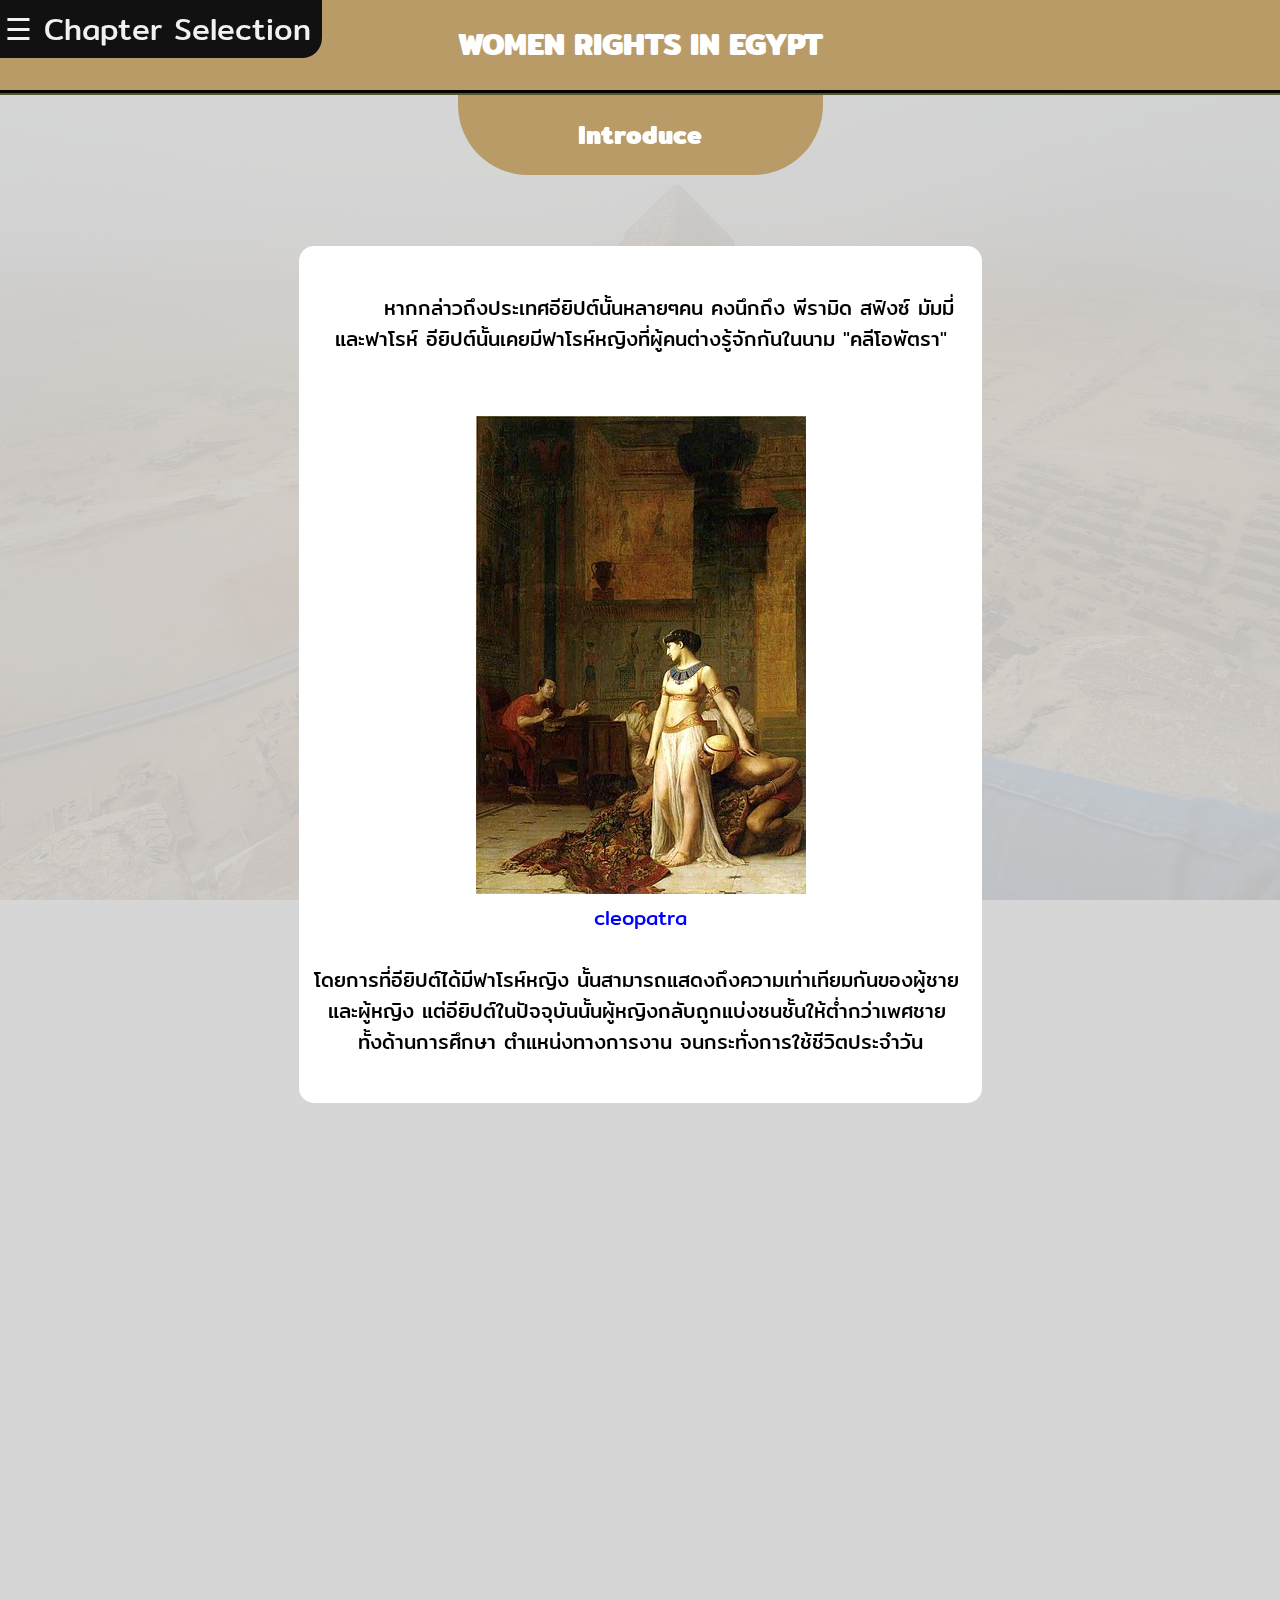
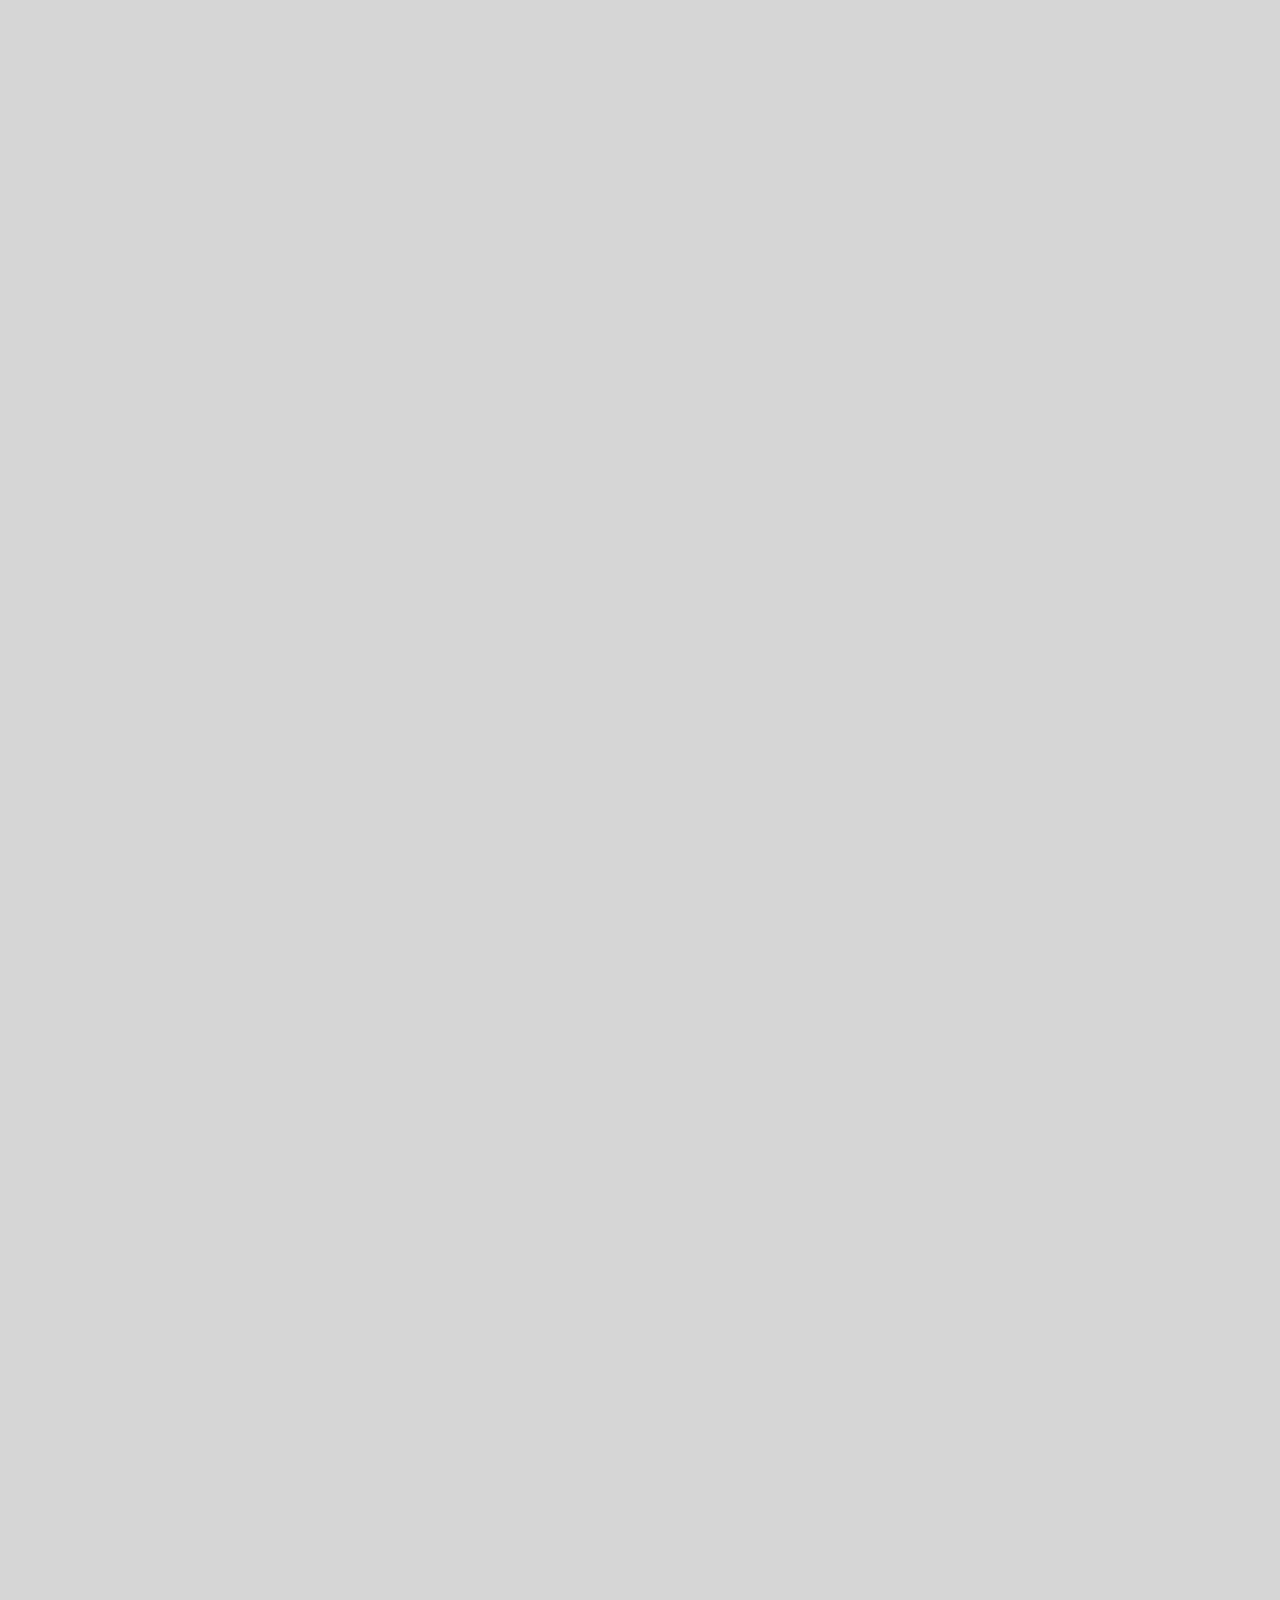
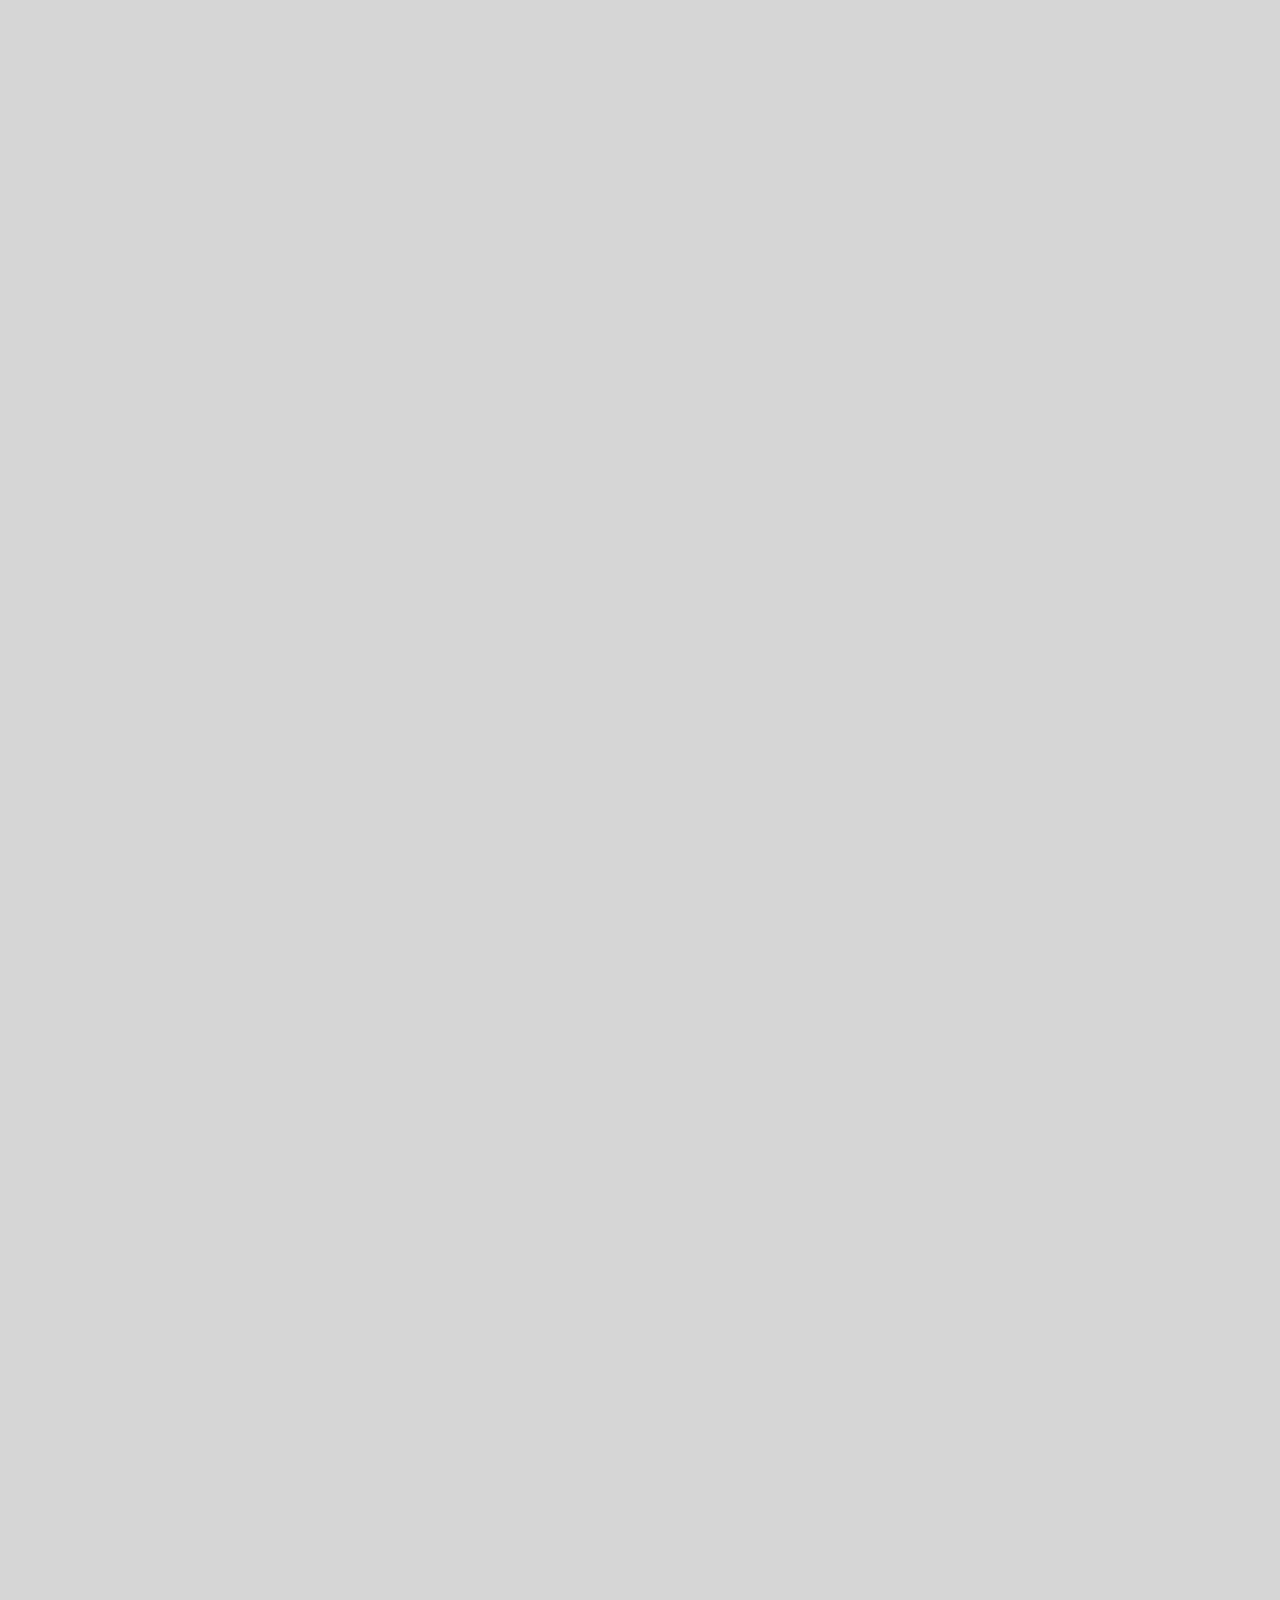
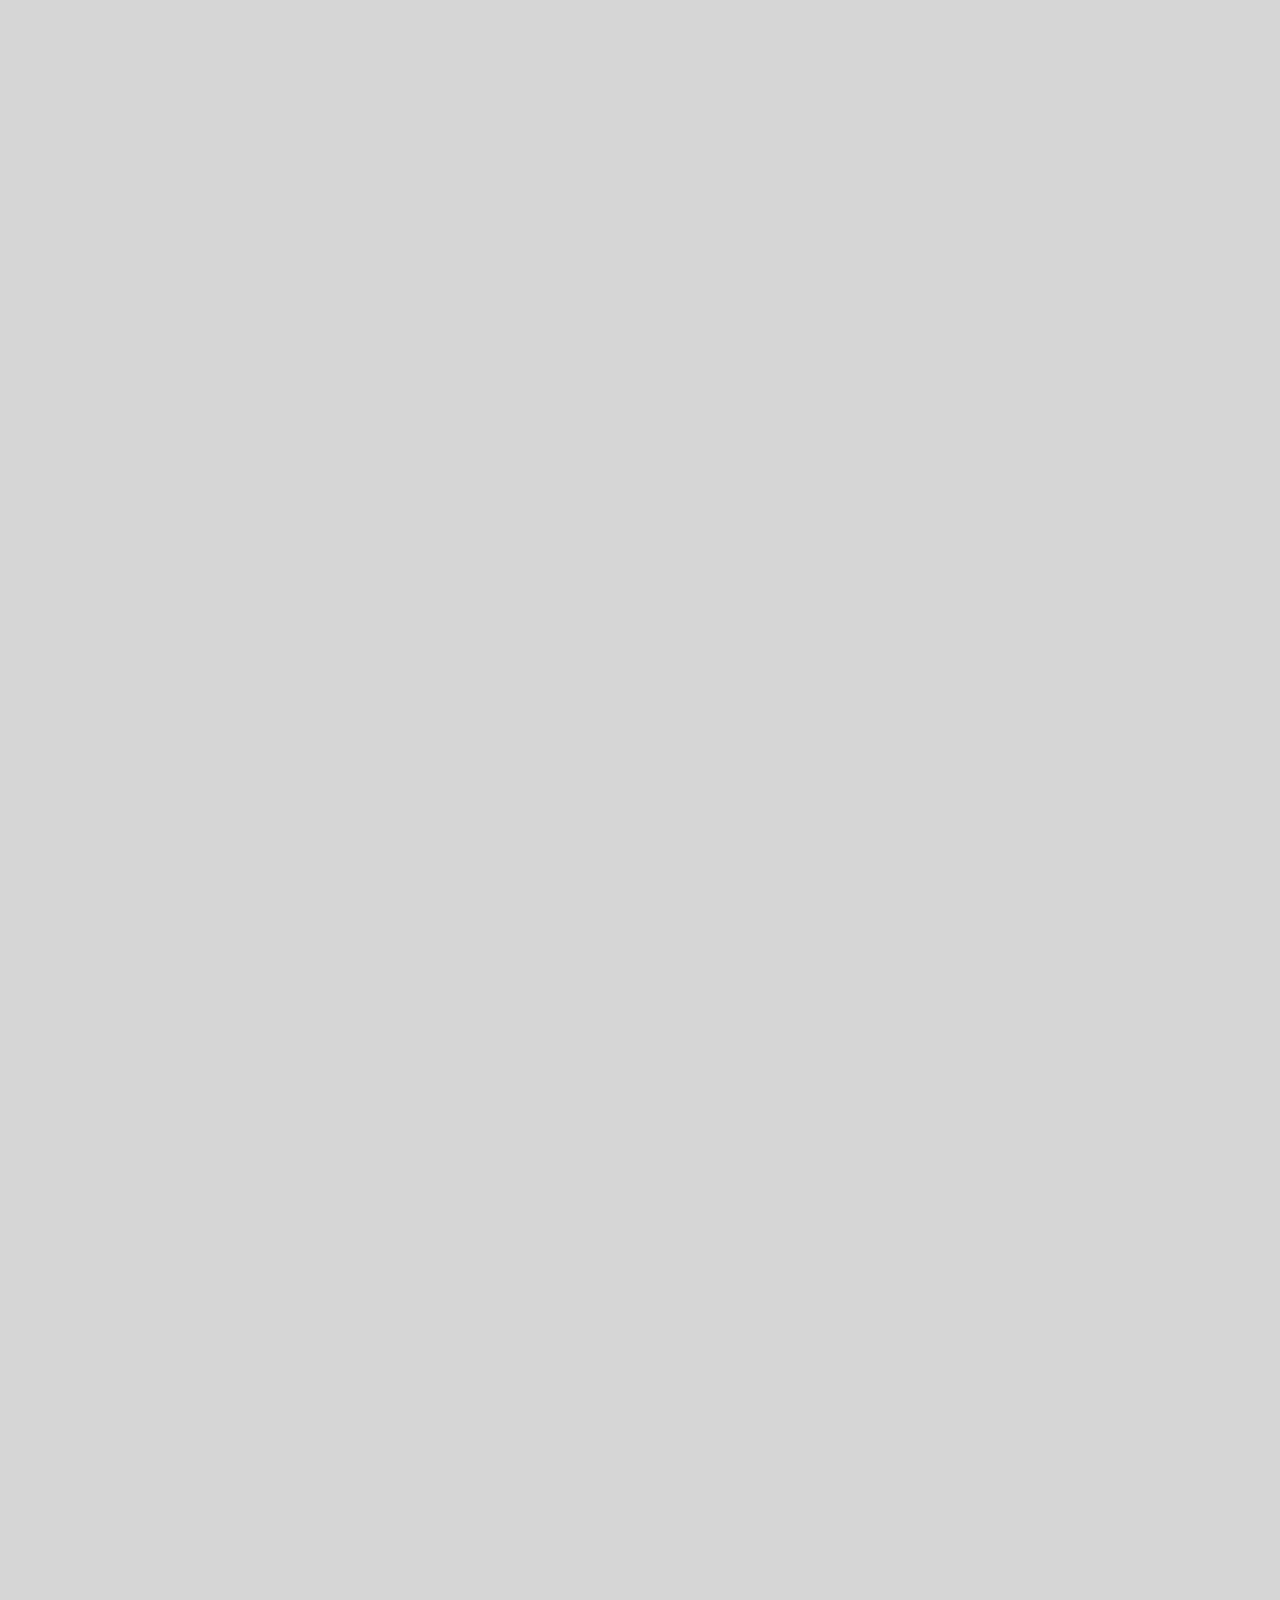
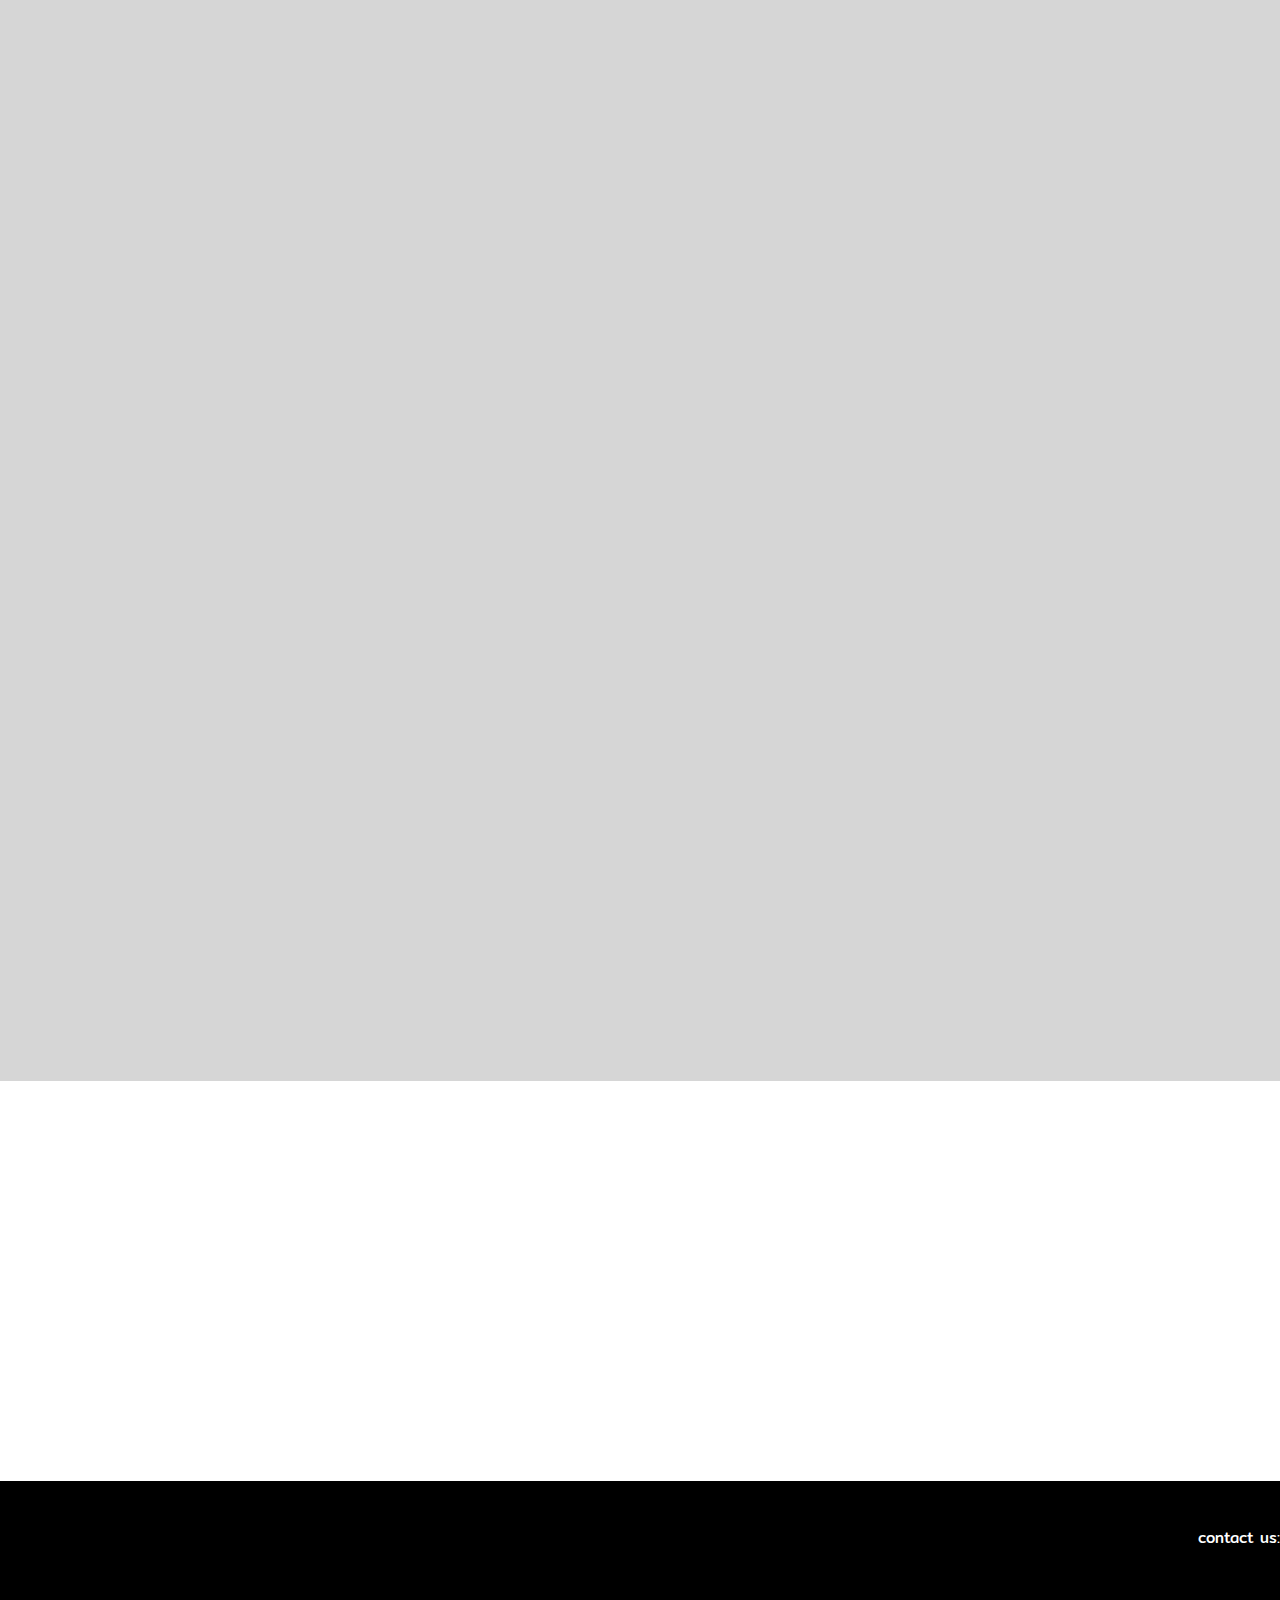
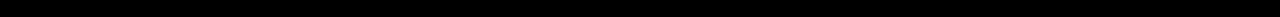
<file: index.html>
<!DOCTYPE html>
<html>
<head>
	<link rel="stylesheet" type="text/css" href="egypt.css">
	<link rel="stylesheet" href="https://unpkg.com/aos@next/dist/aos.css" />
	<link href="https://fonts.googleapis.com/css?family=Kanit|Mitr&display=swap&subset=thai" rel="stylesheet">
	<script src="egypt.js"></script>
	<title>สิทธิสตรีในอียิปต์</title>
</head>
<body>
	

	<div class="header">
		<center><h1>WOMEN RIGHTS IN EGYPT</h1></center>
		<span id="chapter" onclick="openNav()">&#9776; Chapter Selection</span>
	</div>

	<div id="Sidenav" class="sidenav">
		<b href="javascript:void(0)" class="closebtn" onclick="closeNav()">&times;</b>
		<a href="#p1">การศึกษาของหญิงในอียิปต์</a>
		<a href="#p2">ความเสมอภาคด้านการงาน</a>
		<a href="#p3">การปฏิวัติของอียิปต์</a>
		<a href="#p4">การล่วงละเมิดสิทธิทางเพศ</a>
		<a href="#p5">นักปกป้องสิทธิสตรี</a>
	</div>

	<div class="content">

		<div class="chapter">
			<center><h2 data-aos="fade-down" data-aos-duration="2000">Introduce</h2></center>

			<center>
				<pre data-aos="flip-up" data-aos-duration="2000">

	หากกล่าวถึงประเทศอียิปต์นั้นหลายๆคน คงนึกถึง พีรามิด สฟิงซ์ มัมมี่ 
และฟาโรห์ อียิปต์นั้นเคยมีฟาโรห์หญิงที่ผู้คนต่างรู้จักกันในนาม "คลีโอพัตรา"

<a href="https://en.wikipedia.org/wiki/Cleopatra" style="text-decoration: none; color: blue">
<img src="images/cleo.jpg">
cleopatra</a>

โดยการที่อียิปต์ได้มีฟาโรห์หญิง นั้นสามารถแสดงถึงความเท่าเทียมกันของผู้ชาย 
และผู้หญิง แต่อียิปต์ในปัจจุบันนั้นผู้หญิงกลับถูกแบ่งชนชั้นให้ต่ำกว่าเพศชาย 
ทั้งด้านการศึกษา ตำแหน่งทางการงาน จนกระทั่งการใช้ชีวิตประจำวัน

</pre>
			</center>

			<p id="p1"></p>
		</div>

		<div class="chapter">
			<h1 data-aos="fade-left" data-aos-duration="1000">การศึกษาของหญิงในอียิปต์</h1>

			<center>
				<pre data-aos="flip-up" data-aos-duration="1000">

	ประชากรหญิงในอียิปต์(อายุ15ปีขึ้นไป)นั้นมีเพียงแค่ 65.4% ที่ได้รับการ
ศึกษาที่เหมาะสม ในขณะที่เพศชายนั้นได้รับการศึกษาอยู่ที่ 82.2%(ข้อมูลจากปี2015)
และเพื่อจำกัดการติดต่อระหว่างผู้ชาย และผู้หญิงตามประเพณีจึงมีการคลุมหน้า และ
การแบ่งแยกเพศที่โรงเรียน ในสังคมอียิปต์มีแนวโน้มที่นักเรียนหญิงจะลาออกเมื่อพวกเธอ
เข้าสู่วัยแรกรุ่น และลดการมีปฏิสัมพันธ์กับเพศชาย

<a href="https://en.wikipedia.org/wiki/Women_in_Egypt" style="text-decoration: none; color: blue">
<img src="images/student.jpg" style="width: 500px; height: 350px">
ภาพนักเรียนหญิงในอียิปต์</a>

</pre>
			</center>

			<p id="p2"></p>
		</div>

		<div class="chapter">
			<h1 data-aos="fade-left" data-aos-duration="1000">ความเสมอภาคด้านการงาน</h1>

			<center>
				<pre data-aos="flip-up" data-aos-duration="1000">

	จากผลการสำรวจของ "Pew Research Center" ในปี 2010 พบว่าชายชาวอียิปต์ 45%
และผู้หญิง 76% สนับสุนความเสมอภาคทางเพศ โดยพบว่าประชากรทั้งหมดยอมให้ผู้หญิงทำงาน
เป็น 61% ในขณะเดียวกันมีประชากร 75% ที่คิดว่า "ผู้ชายควรมีสิทธ์ในการทำงานมากกว่า
เนื่องจากมีงานน้อย" ผลสำรวจในปี 2010 และ 2011 แสดงให้เห็นว่า 39% ถือว่าความเท่าเทียม
ทางเพศเป็นเรื่องสำคัญมากสำหรับอนาคตหลังจากการปฏิวัติของอียิปต์ และ 54% ของชาวอียิปต์
สนับสนุนในการแยกเพศในการทำงาน

<a href="https://en.wikipedia.org/wiki/Women_in_Egypt" style="text-decoration: none; color: blue">
<img src="images/rebellion.jpg">
ภาพการปฏิวัติในปี2011</a>

</pre>
		</center>

			<p id="p3"></p>
		</div>

		<div class="chapter">
			<h1 data-aos="fade-left" data-aos-duration="1000">การปฏิวัติของอียิปต์</h1>

			<center>
				<pre data-aos="flip-up" data-aos-duration="1000">

	กฏของ Gamal Abdel Nasser ได้ใช้นโยบายในการเรียกร้องสิทธิสตรี โดยระบุสวัสดิการของรัฐ
เป็นรัฐสตรีนิยม โดยผู้หญิงได้รับการรับรองสิทธิในการลงคะแนนเสียง และในรัฐธรรมนูญของอียิปต์
ปี 1956 ได้ระบุใว้ว่าห้ามเลือกปฏิบัตทางเพศ กฎหมายแรงงานเปลี่ยนไปเพื่อให้แน่ใจว่าผู็หญิงใน
กำลังแรงงานและการลาคลอดนั้นได้รับการคุ้มครองตามกฎหมาย


<a href="https://en.wikipedia.org/wiki/Gamal_Abdel_Nasser" style="text-decoration: none; color: blue">
<img src="images/nesser.jpg">
Gamal Abdel Nasser</a>
	
	แผนการเปิดเสรีทางเศรษฐกิจของระบอบ Sadat ส่งผลให้ระบบนี้ล่มสลาย ในขณะที่Nasserist
อนุญาติให้มีการศึกษาที่หลากหลายสำหรับผู็หญิง นโยบายของ Sadat ได้จำกับโอกาศของผู้หญิง
ทำให้การว่างของของผู้หญิงเปลี่ยนไป จาก 5.8% ใน 1960 เป็น 40.7% ในปี 1986 แทนที่นโยบาย
นโยบายจะสนับสนุนผู้หญิงในเชิงเศรษฐกิจในระหว่างตั้งครรภ์ ผู้หญิงได้รับการสนับสนุนให้ออก
จากงานทั้งหมดหรือทำงานนอกเวลา

<a href="https://en.wikipedia.org/wiki/Anwar_Sadat" style="text-decoration: none; color: blue">
<img src="images/sadat.jpg" >
Muhammad Anwar el-Sadat</a>

</pre>
			</center>

			<p id="p4"></p>
		</div>

		<div class="chapter">
			<h1 data-aos="fade-left" data-aos-duration="1000">การล่วงละเมิดสิทธิทางเพศ</h1>

			<center>
				<pre data-aos="flip-up" data-aos-duration="1000">

มีสตรีในอียิปต์หลายๆคนถูกข่มขืนและไม่สามารถดำเนินคดีกับชายผู้กระทำผิด
ได้ ทำให้ประเทศอียิปต์นั้นแทบจะเป็นประเทศที่การข่มขืนเป็นเรื่องทั่วๆไป และยัง
มีการให้หญิงชาวอียิปต์ทำการขลิบอวัยวะเพศ โดยเป็นการตัดคลิตตอริสทิ้งซึ่งเป็น
การกระทำที่ผิดกฎหมายในปัจจุบัน

<a href="https://pantip.com/topic/30963358" style="text-decoration: none; color: blue">
<img src="images/clip.jpg" style="width: 500px; height: 350px">
ภาพกระบานการขลิบอวัยวะเพศหญิง</a>

องค์การ UNICEF รายงานว่า 87% ของผู้หญิงและเด็กหญิงชาวอียิปต์อายุ 15-49 ปีได้รับ
การตัดอวัยวะเพศหญิง และในเดือนมิถุนายน 2013 Soheir al-Betea เด็กหญิงอายุ 13 ปี
เสียชีวิตเนื่องจากเข้ารับการผ่าตัด FGM และแพทย์ผู้รับผิดชอบในกระบวนการดังกล่าวได้
ถูกตัดสินว่าไม่มีความผิด

</pre>
			</center>
			<p id="p5"></p>
		</div>
		<div class="chapter">
			<h1 data-aos="fade-left" data-aos-duration="1000">นักปกป้องสิทธิสตรี</h1>

			<center>
				<pre data-aos="flip-up" data-aos-duration="1000">

<a href="https://www.amnesty.or.th/latest/blog/7/" style="text-decoration: none; color: blue">
<img src="images/Azza.jpg" style="width: 500px; height: 350px">
อัซซา โซลีมอน นักปกป้องสิทธิสตรี - อียิปต์</a>

อัซซาเป็นทนายความ นักปกป้องสิทธิสตรี ผู้ร่วมก่อตั้งศูนย์กลางคุ้มครองเหยื่อจากการทรมาน
และการควบคุมตัวโดยพลการในอียิปต์ (CEWLA) และองค์กรทนายความเพื่อสันติและความยุติธรรม 
นอกจากนี้เธอยังช่วยเหลือและให้การศึกษาแก่ผู้หญิงที่เป็นเหยื่อความรุนแรงด้วย 
การเป็นนักปกป้องสิทธิสตรีส่งผลให้เธอถูกคุกคามหลายครั้งทั้งจากทางการและสื่ออียิปต์ 
ปัจจุบัน เธอถูกรัฐบาลฟ้องสามคดีและถูกจำกัดเสรีภาพในการเดินทาง รวมทั้งถูกยึดทรัพย์สินส่วนตัวด้วย 
หากถูกตัดสินว่ามีความผิดจริง เธออาจต้องติดคุกสูงสุดถึง 15 ปี

</pre>
			</center>

		</div>

		</div>

	</div>

	<div class="footer">
		<pre>
			contact us:
		</pre>
	</div>
	
	<script src="https://code.jquery.com/jquery-3.4.1.js"></script>
	<script src="https://unpkg.com/aos@next/dist/aos.js"></script>
  	<script type="text/javascript">
    	AOS.init();
  	</script>

</body>
<footer>
</footer>
</html>
</file>
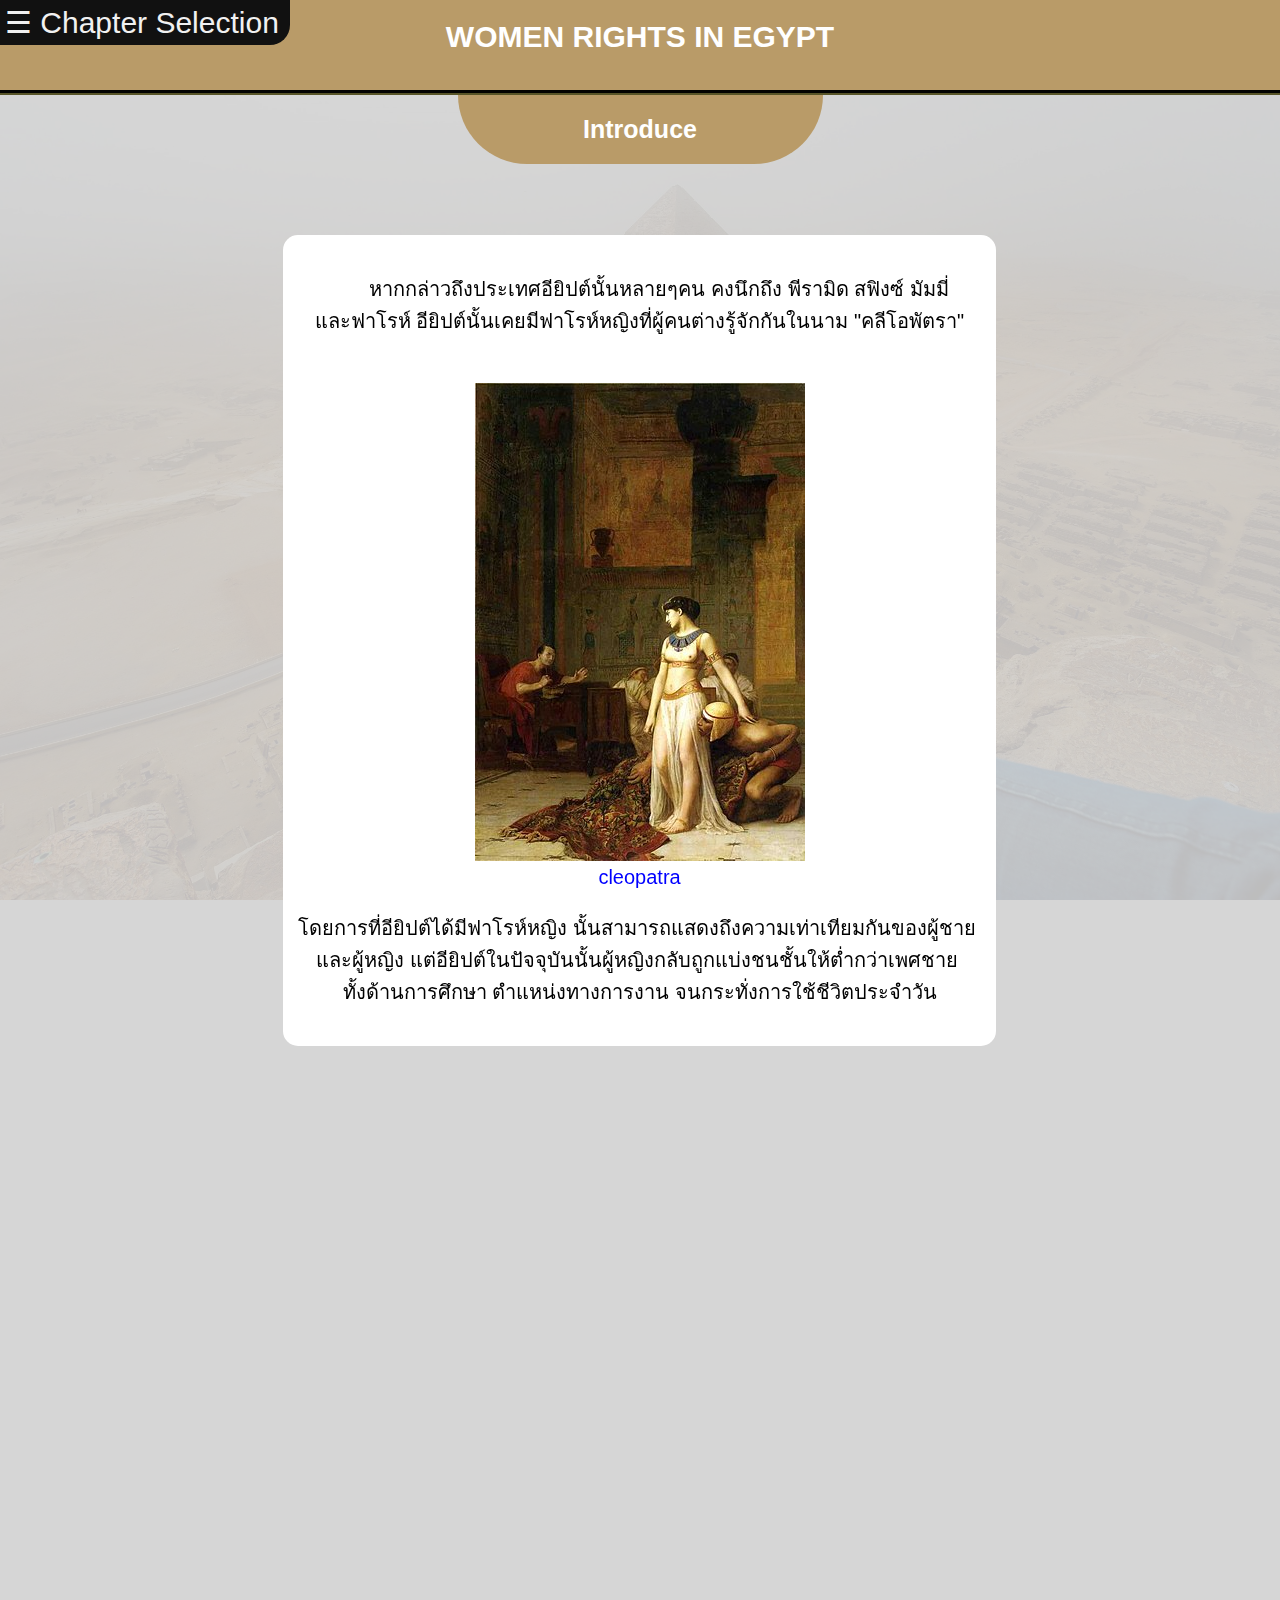
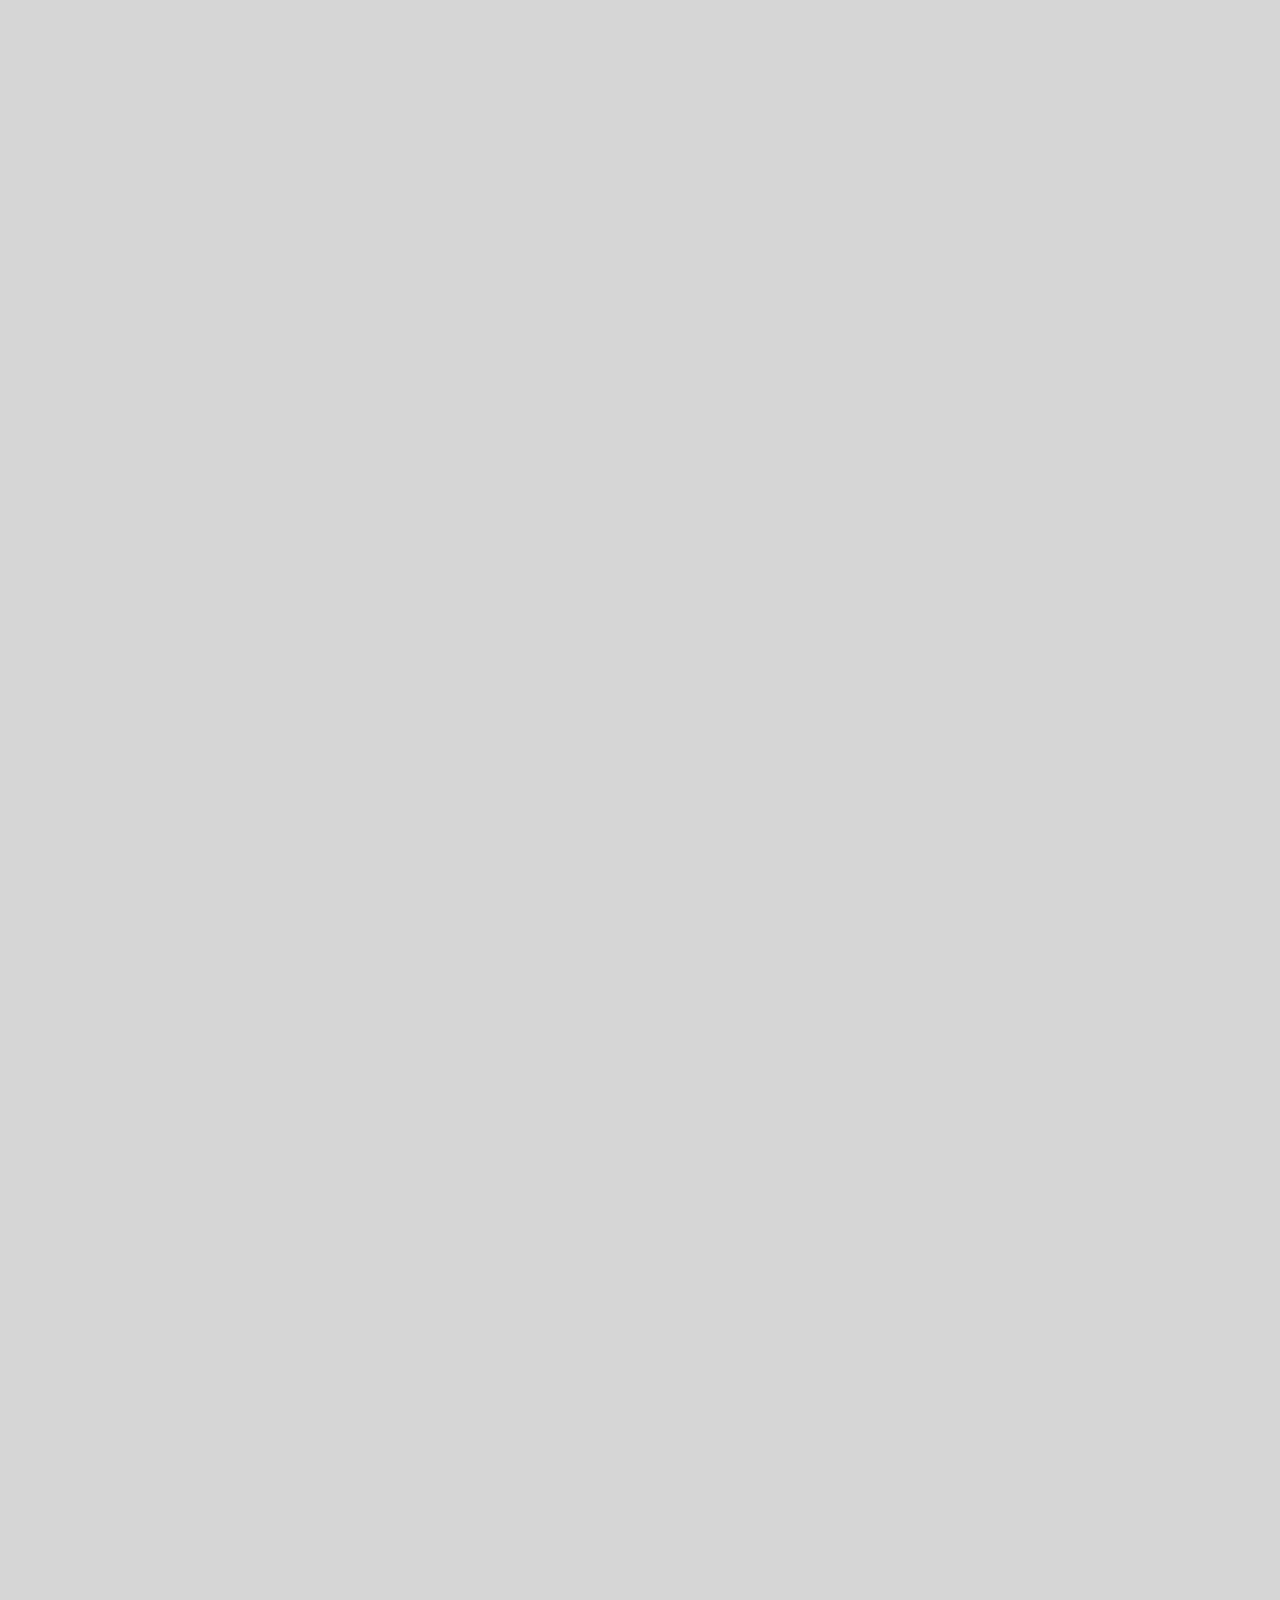
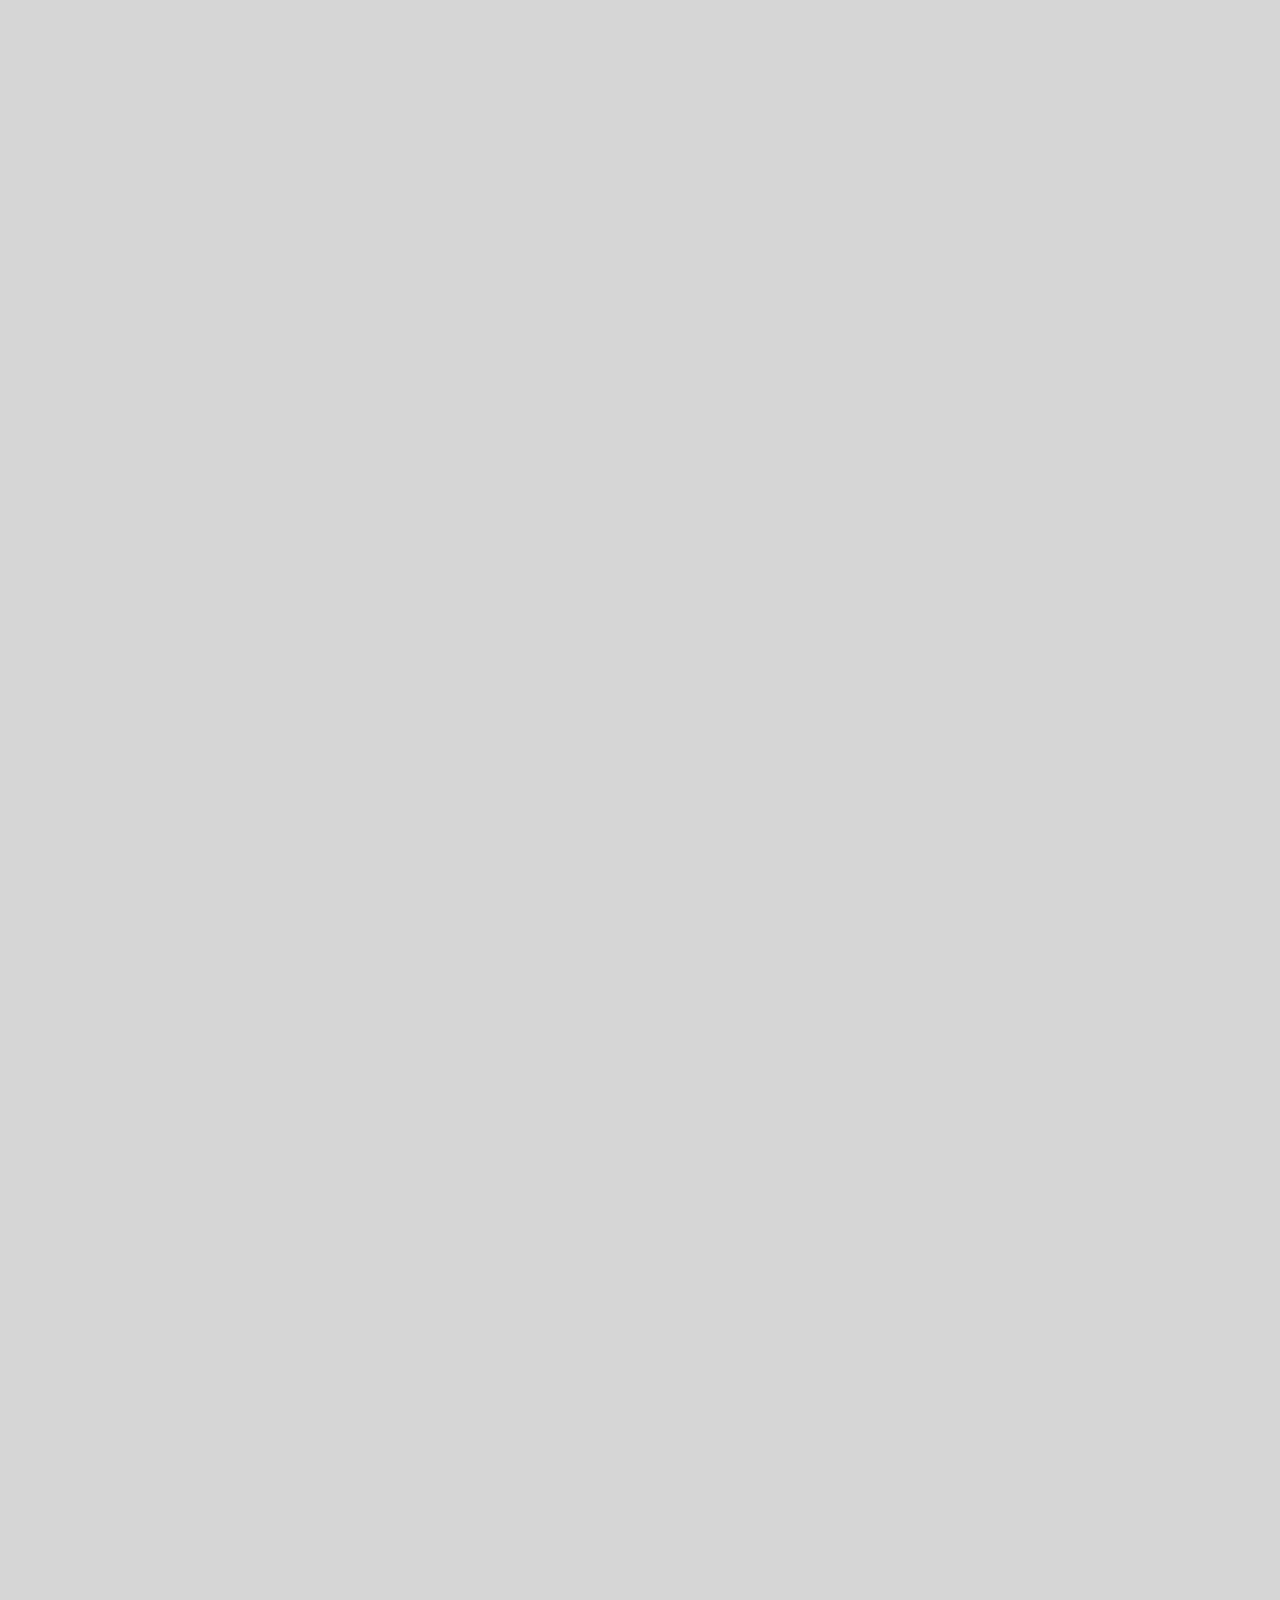
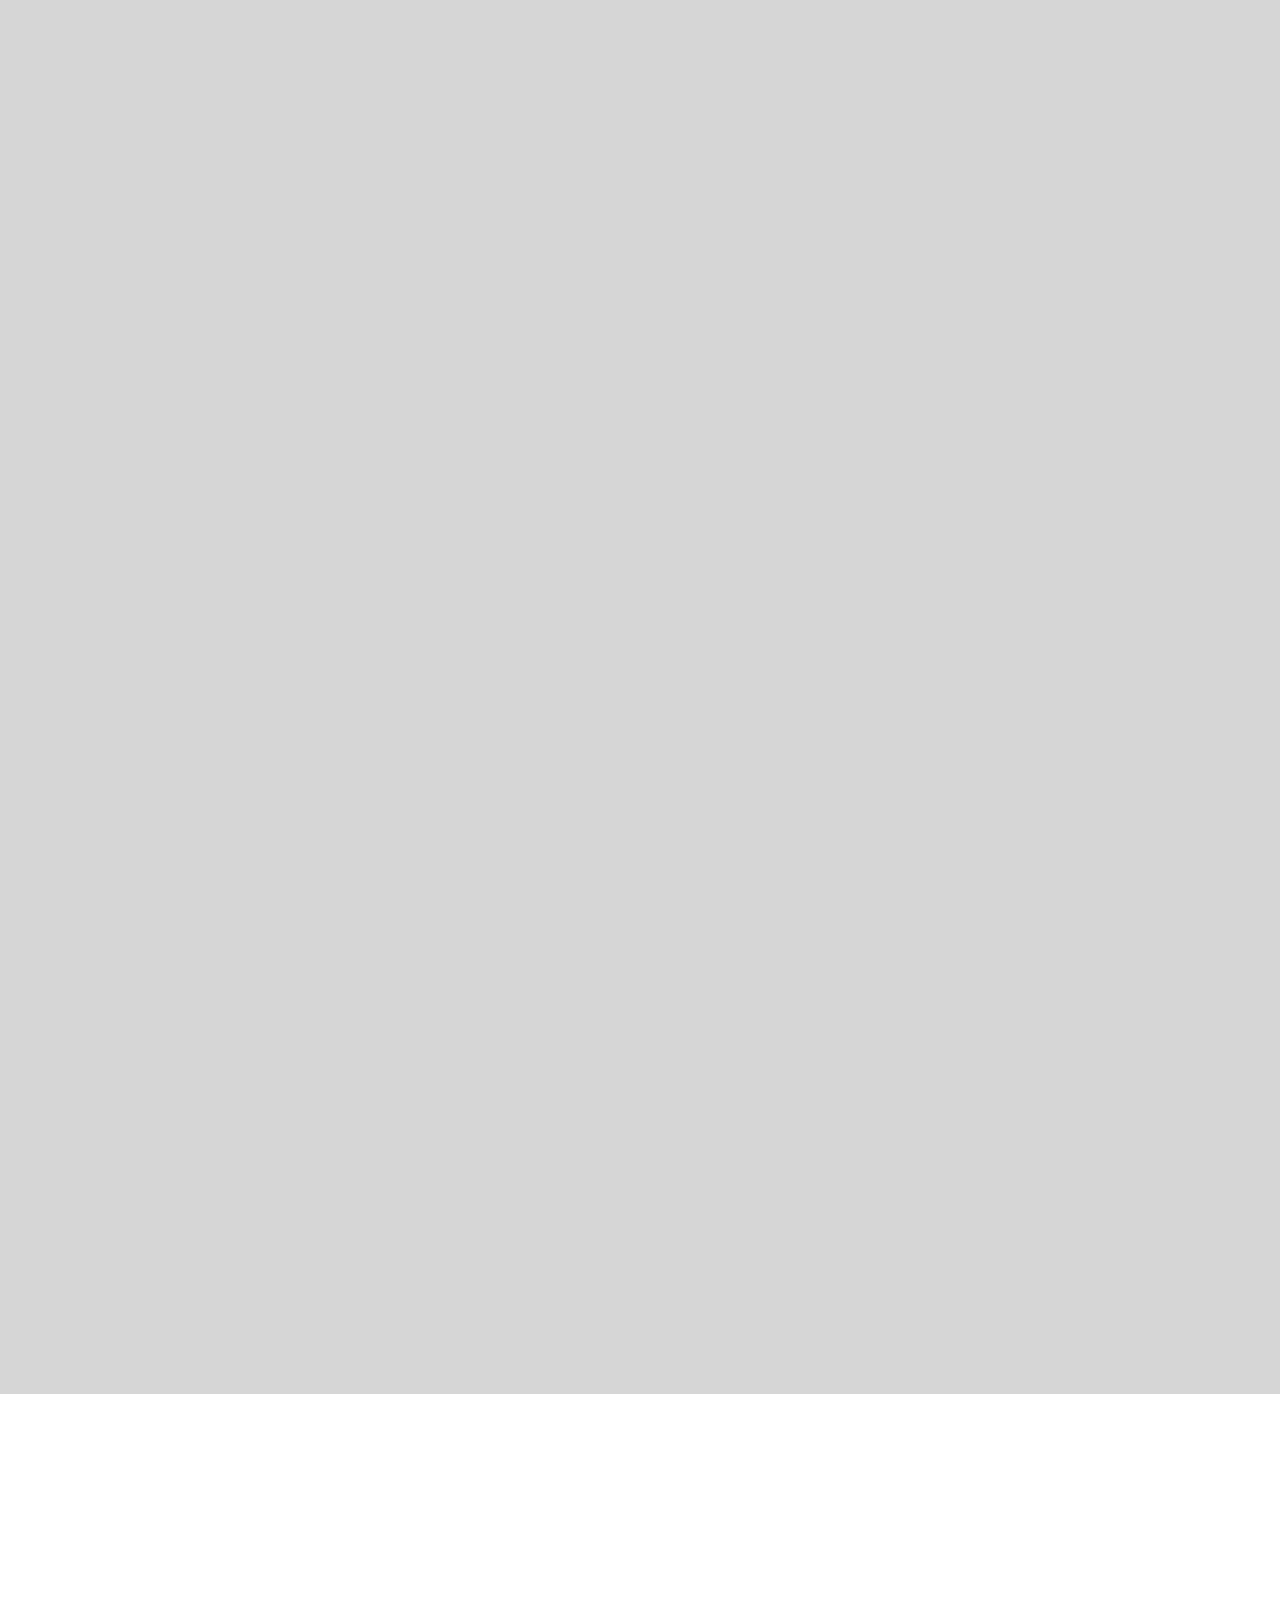
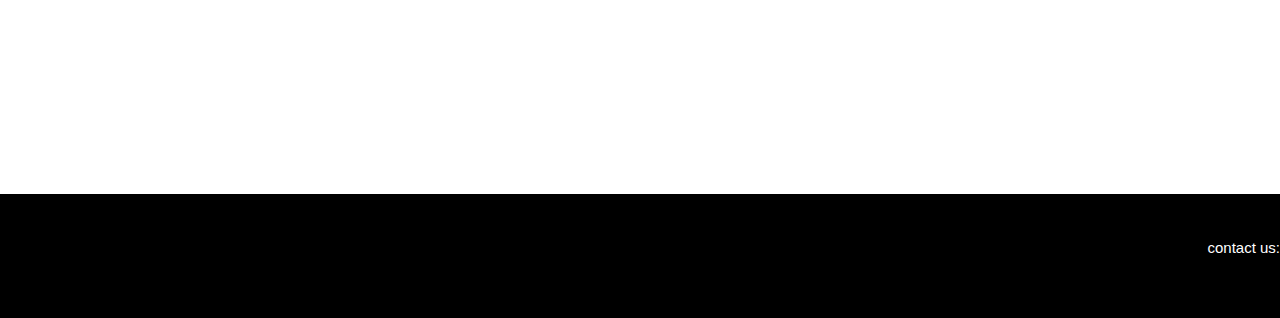
<file: egypt.html>
<!DOCTYPE html>
<html>
<head>
	<link rel="stylesheet" type="text/css" href="egypt.css">
	<link rel="stylesheet" href="https://unpkg.com/aos@next/dist/aos.css" />
	<title>สิทธิสตรีในอียิปต์</title>
</head>
<body>
	<script src="egypt.js"></script>

	<div class="header">
		<center><h1>WOMEN RIGHTS IN EGYPT</h1></center>
		<span id="chapter" onclick="openNav()">&#9776; Chapter Selection</span>
	</div>

	<div id="Sidenav" class="sidenav">
		<a href="javascript:void(0)" class="closebtn" onclick="closeNav()">&times;</a>
		<a href="#p1">Chapter 1</a>
		<a href="#p2">Chapter 2</a>
		<a href="#p3">Chapter 3</a>
		<a href="#p4">Chapter 4</a>
	</div>

	<div class="content">

		<div class="chapter">
			<center><h2 data-aos="fade-down" data-aos-duration="2000">Introduce</h2></center>

			<center>
				<pre data-aos="flip-up" data-aos-duration="2000">

	หากกล่าวถึงประเทศอียิปต์นั้นหลายๆคน คงนึกถึง พีรามิด สฟิงซ์ มัมมี่ 
และฟาโรห์ อียิปต์นั้นเคยมีฟาโรห์หญิงที่ผู้คนต่างรู้จักกันในนาม "คลีโอพัตรา"

<a href="https://en.wikipedia.org/wiki/Cleopatra" style="text-decoration: none; color: blue">
<img src="cleo.jpg">
cleopatra</a>

โดยการที่อียิปต์ได้มีฟาโรห์หญิง นั้นสามารถแสดงถึงความเท่าเทียมกันของผู้ชาย 
และผู้หญิง แต่อียิปต์ในปัจจุบันนั้นผู้หญิงกลับถูกแบ่งชนชั้นให้ต่ำกว่าเพศชาย 
ทั้งด้านการศึกษา ตำแหน่งทางการงาน จนกระทั่งการใช้ชีวิตประจำวัน

</pre>
			</center>

			<p id="p1"></p>
		</div>

		<div class="chapter">
			<h1 data-aos="fade-left" data-aos-duration="1000">การศึกษาของหญิงในอียิปต์</h1>

			<center>
				<pre data-aos="flip-up" data-aos-duration="1000">

	ประชากรหญิงในอียิปต์(อายุ15ปีขึ้นไป)นั้นมีเพียงแค่ 65.4% ที่ได้รับการ
ศึกษาที่เหมาะสม ในขณะที่เพศชายนั้นได้รับการศึกษาอยู่ที่ 82.2%(ข้อมูลจากปี2015)
และเพื่อจำกัดการติดต่อระหว่างผู้ชาย และผู้หญิงตามประเพณีจึงมีการคลุมหน้า และ
การแบ่งแยกเพศที่โรงเรียน ในสังคมอียิปต์มีแนวโน้มที่นักเรียนหญิงจะลาออกเมื่อพวกเธอ
เข้าสู่วัยแรกรุ่น และลดการมีปฏิสัมพันธ์กับเพศชาย

<a href="https://en.wikipedia.org/wiki/Women_in_Egypt" style="text-decoration: none; color: blue">
<img src="student.jpg" style="width: 500px; height: 350px">
ภาพนักเรียนหญิงในอียิปต์</a>

</pre>
			</center>

			<p id="p2"></p>
		</div>

		<div class="chapter">
			<h1 data-aos="fade-left" data-aos-duration="1000">ความเสมอภาคด้านการงาน</h1>

			<center>
				<pre data-aos="flip-up" data-aos-duration="1000">

	จากผลการสำรวจของ "Pew Research Center" ในปี 2010 พบว่าชายชาวอียิปต์ 45%
และผู้หญิง 76% สนับสุนความเสมอภาคทางเพศ โดยพบว่าประชากรทั้งหมดยอมให้ผู้หญิงทำงาน
เป็น 61% ในขณะเดียวกันมีประชากร 75% ที่คิดว่า "ผู้ชายควรมีสิทธ์ในการทำงานมากกว่า
เนื่องจากมีงานน้อย" ผลสำรวจในปี 2010 และ 2011 แสดงให้เห็นว่า 39% ถือว่าความเท่าเทียม
ทางเพศเป็นเรื่องสำคัญมากสำหรับอนาคตหลังจากการปฏิวัติของอียิปต์ และ 54% ของชาวอียิปต์
สนับสนุนในการแยกเพศในการทำงาน

<a href="https://en.wikipedia.org/wiki/Women_in_Egypt" style="text-decoration: none; color: blue">
<img src="rebellion.jpg">
ภาพการปฏิวัติในปี2011</a>

</pre>
		</center>

			<p id="p3"></p>
		</div>

		<div class="chapter">
			<h1 data-aos="fade-left" data-aos-duration="1000">การปฏิวัติของอียิปต์</h1>

			<center>
				<pre data-aos="flip-up" data-aos-duration="1000">

	กฏของ Gamal Abdel Nasser ได้ใช้นโยบายในการเรียกร้องสิทธิสตรี โดยระบุสวัสดิการของรัฐ
เป็นรัฐสตรีนิยม โดยผู้หญิงได้รับการรับรองสิทธิในการลงคะแนนเสียง และในรัฐธรรมนูญของอียิปต์
ปี 1956 ได้ระบุใว้ว่าห้ามเลือกปฏิบัตทางเพศ กฎหมายแรงงานเปลี่ยนไปเพื่อให้แน่ใจว่าผู็หญิงใน
กำลังแรงงานและการลาคลอดนั้นได้รับการคุ้มครองตามกฎหมาย


<a href="https://en.wikipedia.org/wiki/Gamal_Abdel_Nasser" style="text-decoration: none; color: blue">
<img src="nesser.jpg">
Gamal Abdel Nasser</a>
	
	แผนการเปิดเสรีทางเศรษฐกิจของระบอบ Sadat ส่งผลให้ระบบนี้ล่มสลาย ในขณะที่Nasserist
อนุญาติให้มีการศึกษาที่หลากหลายสำหรับผู็หญิง นโยบายของ Sadat ได้จำกับโอกาศของผู้หญิง
ทำให้การว่างของของผู้หญิงเปลี่ยนไป จาก 5.8% ใน 1960 เป็น 40.7% ในปี 1986 แทนที่นโยบาย
นโยบายจะสนับสนุนผู้หญิงในเชิงเศรษฐกิจในระหว่างตั้งครรภ์ ผู้หญิงได้รับการสนับสนุนให้ออก
จากงานทั้งหมดหรือทำงานนอกเวลา

<a href="https://en.wikipedia.org/wiki/Anwar_Sadat" style="text-decoration: none; color: blue">
<img src="sadat.jpg" >
Muhammad Anwar el-Sadat</a>

</pre>
			</center>

			<p id="p4"></p>
		</div>

		<div class="chapter">
			<h1 data-aos="fade-left" data-aos-duration="1000">การล่วงละเมิดสิทธิทางเพศ</h1>

			<center>
				<pre data-aos="flip-up" data-aos-duration="1000">

มีสตรีในอียิปต์หลายๆคนถูกข่มขืนและไม่สามารถดำเนินคดีกับชายผู้กระทำผิด
ได้ ทำให้ประเทศอียิปต์นั้นแทบจะเป็นประเทศที่การข่มขืนเป็นเรื่องทั่วๆไป และยัง
มีการให้หญิงชาวอียิปต์ทำการขลิบอวัยวะเพศ โดยเป็นการตัดคลิตตอริสทิ้งซึ่งเป็น
การกระทำที่ผิดกฎหมายในปัจจุบัน

<a href="https://pantip.com/topic/30963358" style="text-decoration: none; color: blue">
<img src="clip.jpg" style="width: 500px; height: 350px">
ภาพกระบานการขลิบอวัยวะเพศหญิง</a>

องค์การ UNICEF รายงานว่า 87% ของผู้หญิงและเด็กหญิงชาวอียิปต์อายุ 15-49 ปีได้รับ
การตัดอวัยวะเพศหญิง และในเดือนมิถุนายน 2013 Soheir al-Betea เด็กหญิงอายุ 13 ปี
เสียชีวิตเนื่องจากเข้ารับการผ่าตัด FGM และแพทย์ผู้รับผิดชอบในกระบวนการดังกล่าวได้
ถูกตัดสินว่าไม่มีความผิด

</pre>
			</center>

		</div>

	</div>

	<div class="footer">
		<pre>
			contact us:
		</pre>
	</div>
	
	<script src="https://code.jquery.com/jquery-3.4.1.js"></script>
	<script src="https://unpkg.com/aos@next/dist/aos.js"></script>
  	<script type="text/javascript">
    	AOS.init();
  	</script>

</body>
</html>
</file>
<file: egypt.css>
body{
	background-image: url("images/background.jpg");
	background-repeat: no-repeat;
	background-attachment: fixed;
	background-size: cover;
	margin: 0px;
	font-family: 'Kanit', sans-serif;
	font-family: 'Mitr', sans-serif;
}

.sidenav{
	height: 100%;
	width: 0;
	position: fixed;
	z-index: 3;
	top: 0;
	left: 0;
	background: #111;
	overflow-x: hidden;
	padding-top: 100px;
	transition: 0.5s; 
	opacity: 0.98;
}

.sidenav a,b{
	padding: 8px 8px 8px 35px;
	text-decoration: none;
	font-size: 25px;
	color: #818181;
	display: block;
	transition: 0.5s;

}
.sidenav a:hover{
	color: #f1f1f1;
	background-color: #555;
}
.sidenav b:hover{
	color: #f1f1f1;
}
.sidenav .closebtn{
	position: absolute;
	top: 0;
	right: 25px;
	font-size: 30px;
	margin-left: 50px;
}

#chapter{
	position: fixed;
	top: 0;
	font-size: 30px;
	cursor: pointer;
	padding: 5px 11px 5px 5px;
	background-color: #111;
	color: #818181;
	border-bottom-right-radius: 20px;
	transition: 0.5s;
}

#chapter:hover{
	color: #f1f1f1
}

.header{
	width: 100%;
	height: 90px;
	background: #b99b68;
	top: 0;
	position: fixed;
	border-bottom: groove 5px #585528;
	z-index: 2;
}

.header h1{
	font-size: 30px;
	color: white;
}

.header a{
	padding: 30px;
	font-size: 30px;
	text-decoration: none;
	color: white;
}

.header a:hover{
	background-color: #91774a;
}

.content{
	background-color: hsla(37, 0%, 82%, 0.9);
	margin: 95px 0px;
	padding-bottom: 50px;
	width: 100%;
}

.chapter{
	margin-bottom: 150px;
	z-index: 1;
}

.chapter h2{
	max-width: 285px;
	font-size: 25px;
	display: block;
	padding: 20px 40px;
	background-color: black;
	color: white;
	border-bottom-left-radius: 70px;
	border-bottom-right-radius: 70px;
	background-color: #b99b68;
	color: 
}

.chapter h1{
	max-width: 380px;
	font-size: 25px;
	display: block;
	position: relative;
	left: 75%;
	margin: 0;
	padding: 20px 20px 20px 40px;
	box-sizing: border-box;
	background-color: black;
	color: white;
	border-top-left-radius: 15px;
	border-bottom-left-radius: 50px;
	text-shadow: 0 2px 5px rgba(230,230,230,.5);
	border-bottom: 3px solid #6e6a66;
}

.chapter pre{
	display: inline-block;
	font-size: 20px;
	text-align: center;
	position: relative;
	margin: 50px;
	padding: 15px;
	left: 50%
	transform: translate(-50%, -50%);
	border-radius: 15px;
	background: white;
}

.footer{
	width: 100%;
	text-align: right;
	font-size: 15px;
	color: white;
	background: black;
	margin-top: 400px;
	padding: 30px 0px;
}
pre{
	font-family: 'Kanit', sans-serif;
	font-family: 'Mitr', sans-serif;
}
</file>
